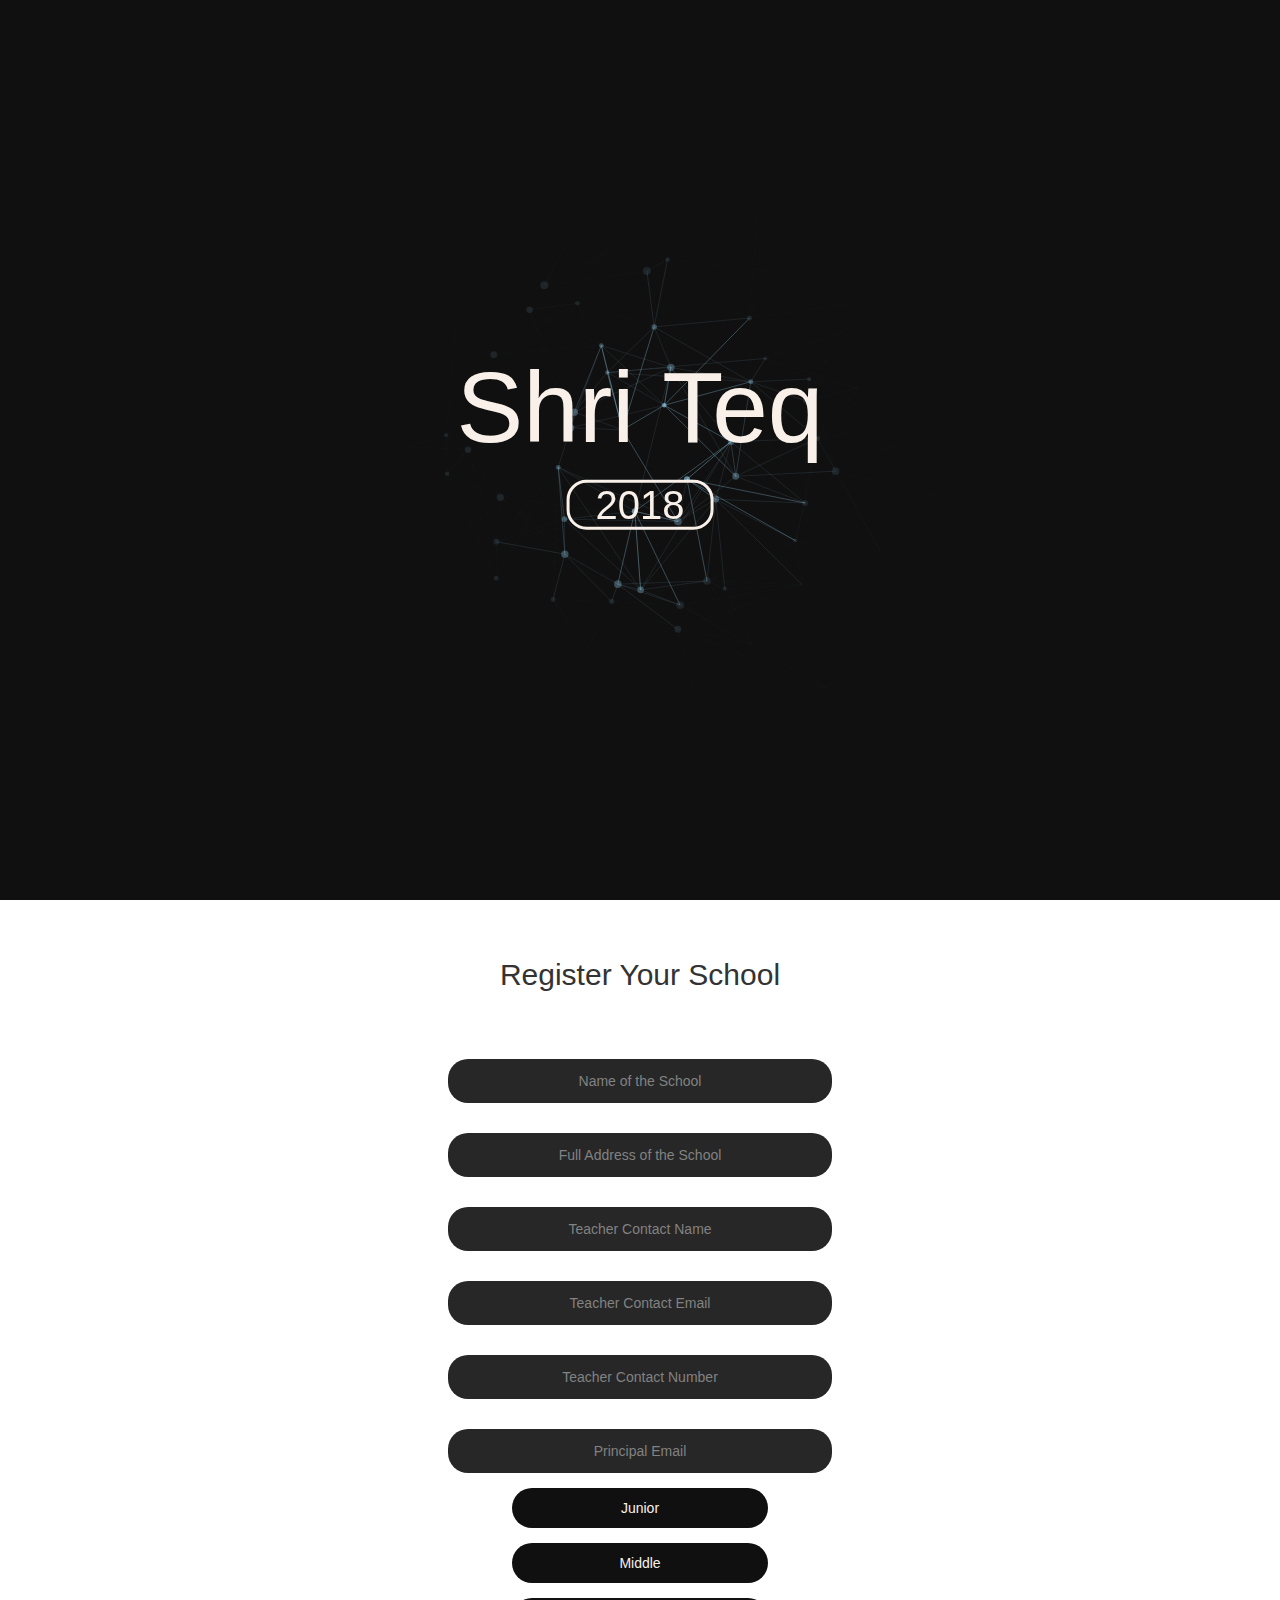
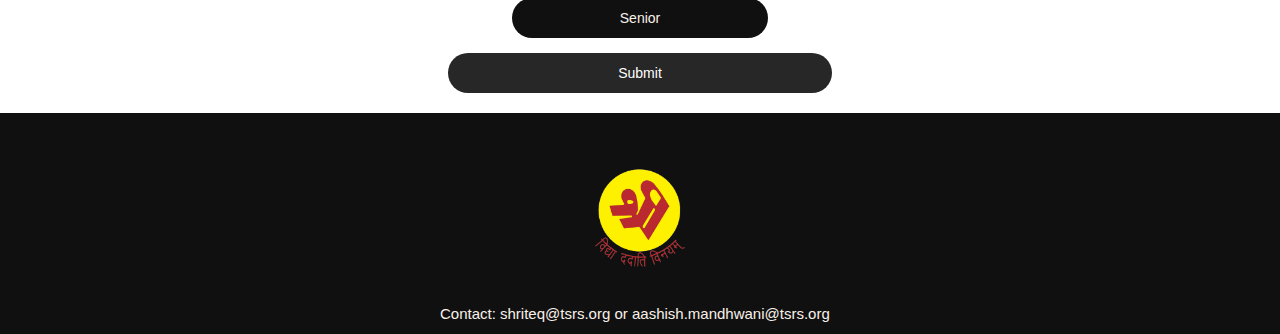
<file: index.html>
<!DOCTYPE html>
<html lang="en" class="no-js">
   <head>
      <meta charset="UTF-8" />
      <meta http-equiv="X-UA-Compatible" content="IE=edge">
      <meta name="viewport" content="width=device-width, initial-scale=1">
      <title>ShriTeq 2018</title>
      <meta name="description" content="Examples for creative website header animations using Canvas and JavaScript" />
      <meta name="keywords" content="header, canvas, animated, creative, inspiration, javascript" />
      <meta name="author" content="Codrops" />
      <link rel="shortcut icon" href="../favicon.ico">
      <link rel="stylesheet" type="text/css" href="normalize.css" />
      <link rel="stylesheet" type="text/css" href="demo.css" />
      <link rel="stylesheet" type="text/css" href="component.css" />
      <link href='https://fonts.googleapis.com/css?family=Raleway:200,400,800' rel='stylesheet' type='text/css'>
      <link rel="stylesheet" href="https://netdna.bootstrapcdn.com/bootstrap/3.1.1/css/bootstrap.min.css">
      <!--[if IE]>
      <script src="http://html5shiv.googlecode.com/svn/trunk/html5.js"></script>
      <![endif]-->
   </head>
   <body>
      <div class="content">
      <div id="large-header" class="large-header">
         <canvas id="demo-canvas"></canvas>
         <h1 id="heading" class="main-title"><span class ="thin">Shri </span>Teq <p class="year">2018</p></h1>
      </div>
      <!--
         <section class="form">
         <div class="center">
         <div class="codrops-header">
         	<h2>Register Your School</h2>
         </div>
         	<form>
         		<input type="text" name="school-name" placeholder="School Name">
         		<br>
         		
           		<input type="checkbox" class="cb" value=""><a href="#hidden" data-toggle="collapse">Quiz</a>
         		
         
         		<div id="hidden" class="collapse">
         			
         		<input class="name-surname" type="text" name="name" placeholder="Name">
         		<input class="name-surname" type="text" name="surname" placeholder="Surname">
         		<input type="text" name="email" placeholder="Email">
         
         		</div>
         
         
         		<br>
         		<input class="name-surname" type="text" name="name" placeholder="Name">
         		<input class="name-surname" type="text" name="surname" placeholder="Surname">
         		<input type="text" name="email" placeholder="Email">
         		<button>REGISTER</button>
         	</form>
         </div>
         </section>
         -->

	<div class="center">
         <div class="codrops-header">
         	<h2>Register Your School</h2>
         </div> 
     </div>

     		<script type="text/javascript">var submitted=false;</script>
    	<iframe name="hidden_iframe" id="hidden_iframe" style="display:none;"     
onload="if(submitted) {window.location='thankyou.html';}"></iframe>
      <form action="https://docs.google.com/forms/d/e/1FAIpQLSeZe1oJbsQy2xa_mCjAuycOy3IEmNhIF5Wc127XD7GLfmmXBg/formResponse" method="post" target="hidden_iframe" 
onsubmit="submitted=true;">

      <!--<form action="https://docs.google.com/forms/d/e/1FAIpQLSeZe1oJbsQy2xa_mCjAuycOy3IEmNhIF5Wc127XD7GLfmmXBg/formResponse" method="POST" id="ss-form" target="_self" autocomplete="on">-->

         <ol role="list" class="ss-question-list" style="padding-left: 0;">
            <div class="ss-form-question errorbox-good" role="listitem">
               <div dir="auto" class="ss-item  ss-text">
                  <div class="ss-form-entry">
                     <label class="ss-q-item-label" for="entry_1600795206">
                        <div class="ss-q-title"></div>
                        <div class="ss-q-help ss-secondary-text" dir="auto"></div>
                     </label>
                     <input type="text" name="entry.1600795206" value="" class="ss-q-short" id="entry_1600795206" dir="auto" aria-label="Name of the School  " title="" placeholder="Name of the School">
                     <div class="error-message" id="1489086544_errorMessage"></div>
                  </div>
               </div>
            </div>
            <div class="ss-form-question errorbox-good" role="listitem">
               <div dir="auto" class="ss-item  ss-text">
                  <div class="ss-form-entry">
                     <label class="ss-q-item-label" for="entry_1741695639">
                        <div class="ss-q-title"></div>
                        <div class="ss-q-help ss-secondary-text" dir="auto"></div>
                     </label>
                     <input type="text" name="entry.1741695639" value="" class="ss-q-short" id="entry_1741695639" dir="auto" aria-label="Full Address of the School  " title="" placeholder="Full Address of the School">
                     <div class="error-message" id="852553811_errorMessage"></div>
                  </div>
               </div>
            </div>
            <div class="ss-form-question errorbox-good" role="listitem">
               <div dir="auto" class="ss-item  ss-text">
                  <div class="ss-form-entry">
                     <label class="ss-q-item-label" for="entry_675297098">
                        <div class="ss-q-title"></div>
                        <div class="ss-q-help ss-secondary-text" dir="auto"></div>
                     </label>
                     <input type="text" name="entry.675297098" value="" class="ss-q-short" id="entry_675297098" dir="auto" aria-label="Teacher Contact Name  " title="" placeholder="Teacher Contact Name">
                     <div class="error-message" id="2044714424_errorMessage"></div>
                  </div>
               </div>
            </div>
            <div class="ss-form-question errorbox-good" role="listitem">
               <div dir="auto" class="ss-item  ss-text">
                  <div class="ss-form-entry">
                     <label class="ss-q-item-label" for="entry_774848292">
                        <div class="ss-q-title"></div>
                        <div class="ss-q-help ss-secondary-text" dir="auto"></div>
                     </label>
                     <input type="text" name="entry.774848292" value="" class="ss-q-short" id="entry_774848292" dir="auto" aria-label="Teacher Contact Email  " title="" placeholder="Teacher Contact Email">
                     <div class="error-message" id="1918295370_errorMessage"></div>
                  </div>
               </div>
            </div>
            <div class="ss-form-question errorbox-good" role="listitem">
               <div dir="auto" class="ss-item  ss-text">
                  <div class="ss-form-entry">
                     <label class="ss-q-item-label" for="entry_1213100879">
                        <div class="ss-q-title"></div>
                        <div class="ss-q-help ss-secondary-text" dir="auto"></div>
                     </label>
                     <input type="text" name="entry.1213100879" value="" class="ss-q-short" id="entry_1213100879" dir="auto" aria-label="Teacher Contact Number  " title="" placeholder="Teacher Contact Number">
                     <div class="error-message" id="1138772499_errorMessage"></div>
                  </div>
               </div>
            </div>
            <div class="ss-form-question errorbox-good" role="listitem">
               <div dir="auto" class="ss-item  ss-text">
                  <div class="ss-form-entry">
                     <label class="ss-q-item-label" for="entry_467803449">
                        <div class="ss-q-title"></div>
                        <div class="ss-q-help ss-secondary-text" dir="auto"></div>
                     </label>
                     <input type="text" name="entry.467803449" value="" class="ss-q-short" id="entry_467803449" dir="auto" aria-label="Principal Email  " title="" placeholder="Principal Email">
                     <div class="error-message" id="1009795007_errorMessage"></div>
                  </div>
               </div>
            </div>
            <button class="btnmain"><a data-toggle="collapse" href="#Junior">Junior</a></button>
            <div class="collapse" id="Junior">
               <button class="btnsmall"><a data-toggle="collapse" href="#JQuiz">TECH Quiz</a></button>
               <div class="collapse" id="JQuiz">
                  <div class="ss-form-question errorbox-good" role="listitem">
                     <div dir="auto" class="ss-item  ss-text">
                        <div class="ss-form-entry">
                           <label class="ss-q-item-label" for="entry_1146953357">
                              <div class="ss-q-title">
                              </div>
                              <div class="ss-q-help ss-secondary-text" dir="auto"></div>
                           </label>
                           <input type="text" name="entry.1146953357" value="" class="ss-q-short btnvvvsmall" id="entry_1146953357" dir="auto" aria-label="JQuiz Name 1  " title="" placeholder="Participant 1">
                           <div class="error-message" id="1564388306_errorMessage"></div>
                        </div>
                     </div>
                  </div>
                  <div class="ss-form-question errorbox-good" role="listitem">
                     <div dir="auto" class="ss-item  ss-text">
                        <div class="ss-form-entry">
                           <label class="ss-q-item-label" for="entry_1937127984">
                              <div class="ss-q-title">
                              </div>
                              <div class="ss-q-help ss-secondary-text" dir="auto"></div>
                           </label>
                           <input type="text" name="entry.1937127984" value="" class="ss-q-short btnvvvsmall" id="entry_1937127984" dir="auto" aria-label="JQuiz Name 2  " title="" placeholder="Participant 2">
                           <div class="error-message" id="1305663360_errorMessage"></div>
                        </div>
                     </div>
                  </div>
                  <div class="ss-form-question errorbox-good" role="listitem">
                     <div dir="auto" class="ss-item  ss-text">
                        <div class="ss-form-entry">
                           <label class="ss-q-item-label" for="entry_1978844622">
                              <div class="ss-q-title">
                              </div>
                              <div class="ss-q-help ss-secondary-text" dir="auto"></div>
                           </label>
                           <input type="text" name="entry.1978844622" value="" class="ss-q-short btnvvvsmall" id="entry_1978844622" dir="auto" aria-label="JQuiz Name 3  " title="" placeholder="Participant 3">
                           <div class="error-message" id="134573230_errorMessage"></div>
                        </div>
                     </div>
                  </div>
               </div>
               <button class="btnsmall"><a data-toggle="collapse" href="#JScratch">Building games... from SCRATCH!</a></button>
               <div class="collapse" id="JScratch">
                  <div class="ss-form-question errorbox-good" role="listitem">
                     <div dir="auto" class="ss-item  ss-text">
                        <div class="ss-form-entry">
                           <label class="ss-q-item-label" for="entry_2147436006">
                              <div class="ss-q-title">
                              </div>
                              <div class="ss-q-help ss-secondary-text" dir="auto"></div>
                           </label>
                           <input type="text" name="entry.2147436006" value="" class="ss-q-short btnvvvsmall" id="entry_2147436006" dir="auto" aria-label="JScratch Name 1  " title="" placeholder="Participant 1">
                           <div class="error-message" id="115852314_errorMessage"></div>
                        </div>
                     </div>
                  </div>
                  <div class="ss-form-question errorbox-good" role="listitem">
                     <div dir="auto" class="ss-item  ss-text">
                        <div class="ss-form-entry">
                           <label class="ss-q-item-label" for="entry_937384203">
                              <div class="ss-q-title">
                              </div>
                              <div class="ss-q-help ss-secondary-text" dir="auto"></div>
                           </label>
                           <input type="text" name="entry.937384203" value="" class="ss-q-short btnvvvsmall" id="entry_937384203" dir="auto" aria-label="JScratch Name 2  " title="" placeholder="Participant 2">
                           <div class="error-message" id="2009722799_errorMessage"></div>
                        </div>
                     </div>
                  </div>
               </div>
               <button class="btnsmall"><a data-toggle="collapse" href="#JAnimation">Bring Those Comics To Life!</a></button>
               <div class="collapse" id="JAnimation">
                  <div class="ss-form-question errorbox-good" role="listitem">
                     <div dir="auto" class="ss-item  ss-text">
                        <div class="ss-form-entry">
                           <label class="ss-q-item-label" for="entry_788444121">
                              <div class="ss-q-title">
                              </div>
                              <div class="ss-q-help ss-secondary-text" dir="auto"></div>
                           </label>
                           <input type="text" name="entry.788444121" value="" class="ss-q-short btnvvvsmall" id="entry_788444121" dir="auto" aria-label="JAnimation Name 1  " title="" placeholder="Participant 1">
                           <div class="error-message" id="513142397_errorMessage"></div>
                        </div>
                     </div>
                  </div>
                  <div class="ss-form-question errorbox-good" role="listitem">
                     <div dir="auto" class="ss-item  ss-select">
                        <div class="ss-form-entry">
                           <label class="ss-q-item-label" for="entry_836547699">
                              <div class="ss-q-title">
                              </div>
                              <div class="ss-q-help ss-secondary-text" dir="auto"></div>
                           </label>
                           <select name="entry.836547699" id="entry_836547699" aria-label="JAnimation Grade 1  " class="dropdown">
                              <option value=""></option>
                              <option value="IV">IV</option>
                              <option value="V">V</option>
                           </select>
                        </div>
                     </div>
                  </div>
                  <div class="ss-form-question errorbox-good" role="listitem">
                     <div dir="auto" class="ss-item  ss-text">
                        <div class="ss-form-entry">
                           <label class="ss-q-item-label" for="entry_2045308085">
                              <div class="ss-q-title">
                              </div>
                              <div class="ss-q-help ss-secondary-text" dir="auto"></div>
                           </label>
                           <input type="text" name="entry.2045308085" value="" class="ss-q-short btnvvvsmall" id="entry_2045308085" dir="auto" aria-label="JAnimation Name 2  " title="" placeholder="Participant 2">
                           <div class="error-message" id="315883788_errorMessage"></div>
                        </div>
                     </div>
                  </div>
                  <div class="ss-form-question errorbox-good" role="listitem">
                     <div dir="auto" class="ss-item  ss-select">
                        <div class="ss-form-entry">
                           <label class="ss-q-item-label" for="entry_1695843359">
                              <div class="ss-q-title">
                              </div>
                              <div class="ss-q-help ss-secondary-text" dir="auto"></div>
                           </label>
                           <select name="entry.1695843359" id="entry_1695843359" aria-label="JAnimation Grade 2" class="dropdown">
                              <option value=""></option>
                              <option value="IV">IV</option>
                              <option value="V">V</option>
                           </select>
                        </div>
                     </div>
                  </div>
               </div>
            </div>
            <button class="btnmain"><a data-toggle="collapse" href="#Middle">Middle</a></button>
            <div class="collapse" id="Middle">
               <button class="btnsmall"><a data-toggle="collapse" href="#MQuiz">TECH Quiz</a></button>
               <div class="collapse" id="MQuiz">
                  <div class="ss-form-question errorbox-good" role="listitem">
                     <div dir="auto" class="ss-item  ss-text">
                        <div class="ss-form-entry">
                           <label class="ss-q-item-label" for="entry_460992566">
                              <div class="ss-q-title">
                              </div>
                              <div class="ss-q-help ss-secondary-text" dir="auto"></div>
                           </label>
                           <input type="text" name="entry.460992566" value="" class="ss-q-short btnvvvsmall" id="entry_460992566" dir="auto" aria-label="M Quiz Name 1  " title="" placeholder="Participant 1">
                           <div class="error-message" id="491679133_errorMessage"></div>
                        </div>
                     </div>
                  </div>
                  <div class="ss-form-question errorbox-good" role="listitem">
                     <div dir="auto" class="ss-item  ss-select">
                        <div class="ss-form-entry">
                           <label class="ss-q-item-label" for="entry_1845384667">
                              <div class="ss-q-title">
                              </div>
                              <div class="ss-q-help ss-secondary-text" dir="auto"></div>
                           </label>
                           <select name="entry.1845384667" id="entry_1845384667" aria-label="M Quiz Grade 1  " class="dropdown">
                              <option value=""></option>
                              <option value="VI">VI</option>
                              <option value="VII">VII</option>
                              <option value="VIII">VIII</option>
                           </select>
                        </div>
                     </div>
                  </div>
                  <div class="ss-form-question errorbox-good" role="listitem">
                     <div dir="auto" class="ss-item  ss-text">
                        <div class="ss-form-entry">
                           <label class="ss-q-item-label" for="entry_1862989952">
                              <div class="ss-q-title">
                              </div>
                              <div class="ss-q-help ss-secondary-text" dir="auto"></div>
                           </label>
                           <input type="text" name="entry.1862989952" value="" class="ss-q-short btnvvvsmall" id="entry_1862989952" dir="auto" aria-label="M Quiz Name 2  " title="" placeholder="Participant 2">
                           <div class="error-message" id="1097997705_errorMessage"></div>
                        </div>
                     </div>
                  </div>
                  <div class="ss-form-question errorbox-good" role="listitem">
                     <div dir="auto" class="ss-item  ss-select">
                        <div class="ss-form-entry">
                           <label class="ss-q-item-label" for="entry_501521473">
                              <div class="ss-q-title">
                              </div>
                              <div class="ss-q-help ss-secondary-text" dir="auto"></div>
                           </label>
                           <select name="entry.501521473" id="entry_501521473" aria-label="M Quiz Grade 2  " class="dropdown">
                              <option value=""></option>
                              <option value="VI">VI</option>
                              <option value="VII">VII</option>
                              <option value="VIII">VIII</option>
                           </select>
                        </div>
                     </div>
                  </div>
                  <div class="ss-form-question errorbox-good" role="listitem">
                     <div dir="auto" class="ss-item  ss-text">
                        <div class="ss-form-entry">
                           <label class="ss-q-item-label" for="entry_1180367733">
                              <div class="ss-q-title">
                              </div>
                              <div class="ss-q-help ss-secondary-text" dir="auto"></div>
                           </label>
                           <input type="text" name="entry.1180367733" value="" class="ss-q-short btnvvvsmall" id="entry_1180367733" dir="auto" aria-label="M Quiz Name 3  " title="" placeholder="Participant 3">
                           <div class="error-message" id="376093714_errorMessage"></div>
                        </div>
                     </div>
                  </div>
                  <div class="ss-form-question errorbox-good" role="listitem">
                     <div dir="auto" class="ss-item  ss-select">
                        <div class="ss-form-entry">
                           <label class="ss-q-item-label" for="entry_805318466">
                              <div class="ss-q-title">
                              </div>
                              <div class="ss-q-help ss-secondary-text" dir="auto"></div>
                           </label>
                           <select name="entry.805318466" id="entry_805318466" aria-label="M Quiz Grade 3  " class="dropdown">
                              <option value=""></option>
                              <option value="VI">VI</option>
                              <option value="VII">VII</option>
                              <option value="VIII">VIII</option>
                           </select>
                        </div>
                     </div>
                  </div>
               </div>
            </div>
            <button class="btnmain"><a data-toggle="collapse" href="#Senior"><a data-toggle="collapse" href="#Senior">Senior</a></button>
            <div class="collapse" id="Senior">
               <button class="btnsmall"><a data-toggle="collapse" href="#SQuiz">TECH Quiz</a></button>
               <div class="collapse" id="SQuiz">
                  <div class="ss-form-question errorbox-good" role="listitem">
                     <div dir="auto" class="ss-item  ss-text">
                        <div class="ss-form-entry">
                           <label class="ss-q-item-label" for="entry_1387653438">
                              <div class="ss-q-title"></div>
                              <div class="ss-q-help ss-secondary-text" dir="auto"></div>
                           </label>
                           <input type="text" name="entry.1387653438" value="" class="ss-q-short btnvvvsmall" id="entry_1387653438" dir="auto" aria-label="S Quiz Name 1  " title="" placeholder="Participant 1">
                           <div class="error-message" id="1213348030_errorMessage"></div>
                        </div>
                     </div>
                  </div>
                  <div class="ss-form-question errorbox-good" role="listitem">
                     <div dir="auto" class="ss-item  ss-select">
                        <div class="ss-form-entry">
                           <label class="ss-q-item-label" for="entry_326568122">
                              <div class="ss-q-title"></div>
                              <div class="ss-q-help ss-secondary-text" dir="auto"></div>
                           </label>
                           <select name="entry.326568122" id="entry_326568122" aria-label="S Quiz Grade 1  " class="dropdown">
                              <option value=""></option>
                              <option value="IX">IX</option>
                              <option value="X">X</option>
                              <option value="XI">XI</option>
                              <option value="XII">XII</option>
                           </select>
                        </div>
                     </div>
                  </div>
                  <div class="ss-form-question errorbox-good" role="listitem">
                     <div dir="auto" class="ss-item  ss-text">
                        <div class="ss-form-entry">
                           <label class="ss-q-item-label" for="entry_1305547453">
                              <div class="ss-q-title"></div>
                              <div class="ss-q-help ss-secondary-text" dir="auto"></div>
                           </label>
                           <input type="text" name="entry.1305547453" value="" class="ss-q-short btnvvvsmall" id="entry_1305547453" dir="auto" aria-label="S Quiz Name 2  " title="" placeholder="Participant 2">
                           <div class="error-message" id="652587353_errorMessage"></div>
                        </div>
                     </div>
                  </div>
                  <div class="ss-form-question errorbox-good" role="listitem">
                     <div dir="auto" class="ss-item  ss-select">
                        <div class="ss-form-entry">
                           <label class="ss-q-item-label" for="entry_442631644">
                              <div class="ss-q-title"></div>
                              <div class="ss-q-help ss-secondary-text" dir="auto"></div>
                           </label>
                           <select name="entry.442631644" id="entry_442631644" aria-label="S Quiz Grade 2  " class="dropdown">
                              <option value=""></option>
                              <option value="IX">IX</option>
                              <option value="X">X</option>
                              <option value="XI">XI</option>
                              <option value="XII">XII</option>
                           </select>
                        </div>
                     </div>
                  </div>
                  <div class="ss-form-question errorbox-good" role="listitem">
                     <div dir="auto" class="ss-item  ss-text">
                        <div class="ss-form-entry">
                           <label class="ss-q-item-label" for="entry_1447869473">
                              <div class="ss-q-title"></div>
                              <div class="ss-q-help ss-secondary-text" dir="auto"></div>
                           </label>
                           <input type="text" name="entry.1447869473" value="" class="ss-q-short btnvvvsmall" id="entry_1447869473" dir="auto" aria-label="S Quiz Name 3  " title="" placeholder="Participant 3">
                           <div class="error-message" id="1965683759_errorMessage"></div>
                        </div>
                     </div>
                  </div>
                  <div class="ss-form-question errorbox-good" role="listitem">
                     <div dir="auto" class="ss-item  ss-select">
                        <div class="ss-form-entry">
                           <label class="ss-q-item-label" for="entry_1140791209">
                              <div class="ss-q-title"></div>
                              <div class="ss-q-help ss-secondary-text" dir="auto"></div>
                           </label>
                           <select name="entry.1140791209" id="entry_1140791209" aria-label="S Quiz Grade 3  " class="dropdown">
                              <option value=""></option>
                              <option value="IX">IX</option>
                              <option value="X">X</option>
                              <option value="XI">XI</option>
                              <option value="XII">XII</option>
                           </select>
                        </div>
                     </div>
                  </div>
               </div>
               <button class="btnsmall"><a data-toggle="collapse" href="#SHack">Hackathon</a></button>
               <div class="collapse" id="SHack">
                  <div class="ss-form-question errorbox-good" role="listitem">
                     <div dir="auto" class="ss-item  ss-text">
                        <div class="ss-form-entry">
                           <label class="ss-q-item-label" for="entry_2021002659">
                              <div class="ss-q-title"></div>
                              <div class="ss-q-help ss-secondary-text" dir="auto"></div>
                           </label>
                           <input type="text" name="entry.2021002659" value="" class="ss-q-short btnvvvsmall" id="entry_2021002659" dir="auto" aria-label="S Hackathon Name 1  " title="" placeholder="Participant 1">
                           <div class="error-message" id="855162993_errorMessage"></div>
                        </div>
                     </div>
                  </div>
                  <div class="ss-form-question errorbox-good" role="listitem">
                     <div dir="auto" class="ss-item  ss-select">
                        <div class="ss-form-entry">
                           <label class="ss-q-item-label" for="entry_422208029">
                              <div class="ss-q-title"></div>
                              <div class="ss-q-help ss-secondary-text" dir="auto"></div>
                           </label>
                           <select name="entry.422208029" id="entry_422208029" aria-label="S Hackathon Grade 1  " class="dropdown" >
                              <option value=""></option>
                              <option value="IX">IX</option>
                              <option value="X">X</option>
                              <option value="XI">XI</option>
                              <option value="XII">XII</option>
                           </select>
                        </div>
                     </div>
                  </div>
                  <div class="ss-form-question errorbox-good" role="listitem">
                     <div dir="auto" class="ss-item  ss-text">
                        <div class="ss-form-entry">
                           <label class="ss-q-item-label" for="entry_286306294">
                              <div class="ss-q-title"></div>
                              <div class="ss-q-help ss-secondary-text" dir="auto"></div>
                           </label>
                           <input type="text" name="entry.286306294" value="" class="ss-q-short btnvvvsmall" id="entry_286306294" dir="auto" aria-label="S Hackathon Name 2  " title="" placeholder="Participant 2">
                           <div class="error-message" id="1544338338_errorMessage"></div>
                        </div>
                     </div>
                  </div>
                  <div class="ss-form-question errorbox-good" role="listitem">
                     <div dir="auto" class="ss-item  ss-select">
                        <div class="ss-form-entry">
                           <label class="ss-q-item-label" for="entry_598696104">
                              <div class="ss-q-title"></div>
                              <div class="ss-q-help ss-secondary-text" dir="auto"></div>
                           </label>
                           <select name="entry.598696104" id="entry_598696104" aria-label="S Hackathon Grade 2  " class="dropdown" >
                              <option value=""></option>
                              <option value="IX">IX</option>
                              <option value="X">X</option>
                              <option value="XI">XI</option>
                              <option value="XII">XII</option>
                           </select>
                        </div>
                     </div>
                  </div>
                  <div class="ss-form-question errorbox-good" role="listitem">
                     <div dir="auto" class="ss-item  ss-text">
                        <div class="ss-form-entry">
                           <label class="ss-q-item-label" for="entry_1914989320">
                              <div class="ss-q-title"></div>
                              <div class="ss-q-help ss-secondary-text" dir="auto"></div>
                           </label>
                           <input type="text" name="entry.1914989320" value="" class="ss-q-short btnvvvsmall" id="entry_1914989320" dir="auto" aria-label="S Hackathon Name 3  " title="" placeholder="Participant 3">
                           <div class="error-message" id="329822250_errorMessage"></div>
                        </div>
                     </div>
                  </div>
                  <div class="ss-form-question errorbox-good" role="listitem">
                     <div dir="auto" class="ss-item  ss-select">
                        <div class="ss-form-entry">
                           <label class="ss-q-item-label" for="entry_1862269359">
                              <div class="ss-q-title"></div>
                              <div class="ss-q-help ss-secondary-text" dir="auto"></div>
                           </label>
                           <select name="entry.1862269359" id="entry_1862269359" aria-label="S Hackathon Grade 3  " class="dropdown">
                              <option value=""></option>
                              <option value="IX">IX</option>
                              <option value="X">X</option>
                              <option value="XI">XI</option>
                              <option value="XII">XII</option>
                           </select>
                        </div>
                     </div>
                  </div>
                  <div class="ss-form-question errorbox-good" role="listitem">
                     <div dir="auto" class="ss-item  ss-text">
                        <div class="ss-form-entry">
                           <label class="ss-q-item-label" for="entry_1429000047">
                              <div class="ss-q-title"></div>
                              <div class="ss-q-help ss-secondary-text" dir="auto"></div>
                           </label>
                           <input type="text" name="entry.1429000047" value="" class="ss-q-short btnvvvsmall" id="entry_1429000047" dir="auto" aria-label="S Hackathon Name 4  " title="" placeholder="Participant 4">
                           <div class="error-message" id="437416796_errorMessage"></div>
                        </div>
                     </div>
                  </div>
                  <div class="ss-form-question errorbox-good" role="listitem">
                     <div dir="auto" class="ss-item  ss-select">
                        <div class="ss-form-entry">
                           <label class="ss-q-item-label" for="entry_1642874463">
                              <div class="ss-q-title"></div>
                              <div class="ss-q-help ss-secondary-text" dir="auto"></div>
                           </label>
                           <select name="entry.1642874463" id="entry_1642874463" aria-label="S Hackathon Grade 4  " class="dropdown" >
                              <option value=""></option>
                              <option value="IX">IX</option>
                              <option value="X">X</option>
                              <option value="XI">XI</option>
                              <option value="XII">XII</option>
                           </select>
                        </div>
                     </div>
                  </div>
                  <div class="ss-form-question errorbox-good" role="listitem">
                     <div dir="auto" class="ss-item  ss-text">
                        <div class="ss-form-entry">
                           <label class="ss-q-item-label" for="entry_1697148566">
                              <div class="ss-q-title"></div>
                              <div class="ss-q-help ss-secondary-text" dir="auto"></div>
                           </label>
                           <input type="text" name="entry.1697148566" value="" class="ss-q-short btnvvvsmall" id="entry_1697148566" dir="auto" aria-label="S Hackathon Name 5  " title="" placeholder="Participant 5">
                           <div class="error-message" id="454395730_errorMessage"></div>
                        </div>
                     </div>
                  </div>
                  <div class="ss-form-question errorbox-good" role="listitem">
                     <div dir="auto" class="ss-item  ss-select">
                        <div class="ss-form-entry">
                           <label class="ss-q-item-label" for="entry_1220446945">
                              <div class="ss-q-title"></div>
                              <div class="ss-q-help ss-secondary-text" dir="auto"></div>
                           </label>
                           <select name="entry.1220446945" id="entry_1220446945" aria-label="S Hackathon Grade 5  " class="dropdown" >
                              <option value=""></option>
                              <option value="IX">IX</option>
                              <option value="X">X</option>
                              <option value="XI">XI</option>
                              <option value="XII">XII</option>
                           </select>
                        </div>
                     </div>
                  </div>
               </div>
               <button class="btnsmall"><a data-toggle="collapse" href="#SProgramming">Programming</a></button>
               <div class="collapse" id="SProgramming">
                  <div class="ss-form-question errorbox-good" role="listitem">
                     <div dir="auto" class="ss-item  ss-text">
                        <div class="ss-form-entry">
                           <label class="ss-q-item-label" for="entry_720561288">
                              <div class="ss-q-title"></div>
                              <div class="ss-q-help ss-secondary-text" dir="auto"></div>
                           </label>
                           <input type="text" name="entry.720561288" value="" class="ss-q-short btnvvvsmall" id="entry_720561288" dir="auto" aria-label="S Programming Name 1  " title="" placeholder="Participant 1">
                           <div class="error-message" id="1144546051_errorMessage"></div>
                        </div>
                     </div>
                  </div>
                  <div class="ss-form-question errorbox-good" role="listitem">
                     <div dir="auto" class="ss-item  ss-select">
                        <div class="ss-form-entry">
                           <label class="ss-q-item-label" for="entry_2101178614">
                              <div class="ss-q-title"></div>
                              <div class="ss-q-help ss-secondary-text" dir="auto"></div>
                           </label>
                           <select name="entry.2101178614" id="entry_2101178614" aria-label="S Programming Grade 1  " class="dropdown" >
                              <option value=""></option>
                              <option value="IX">IX</option>
                              <option value="X">X</option>
                              <option value="XI">XI</option>
                              <option value="XII">XII</option>
                           </select>
                        </div>
                     </div>
                  </div>
                  <div class="ss-form-question errorbox-good" role="listitem">
                     <div dir="auto" class="ss-item  ss-text">
                        <div class="ss-form-entry">
                           <label class="ss-q-item-label" for="entry_107209082">
                              <div class="ss-q-title"></div>
                              <div class="ss-q-help ss-secondary-text" dir="auto"></div>
                           </label>
                           <input type="text" name="entry.107209082" value="" class="ss-q-short btnvvvsmall" id="entry_107209082" dir="auto" aria-label="S Programming Name 2  " title="" placeholder="Participant 2">
                           <div class="error-message" id="1348295665_errorMessage"></div>
                        </div>
                     </div>
                  </div>
                  <div class="ss-form-question errorbox-good" role="listitem">
                     <div dir="auto" class="ss-item  ss-select">
                        <div class="ss-form-entry">
                           <label class="ss-q-item-label" for="entry_1189022875">
                              <div class="ss-q-title"></div>
                              <div class="ss-q-help ss-secondary-text" dir="auto"></div>
                           </label>
                           <select name="entry.1189022875" id="entry_1189022875" aria-label="S Programming Grade 2  " class="dropdown" >
                              <option value=""></option>
                              <option value="IX">IX</option>
                              <option value="X">X</option>
                              <option value="XI">XI</option>
                              <option value="XII">XII</option>
                           </select>
                        </div>
                     </div>
                  </div>
               </div>
               <button class="btnsmall"><a data-toggle="collapse" href="#SGaming">Gaming</a></button>
               <div class="collapse" id="SGaming">
                  <div class="ss-form-question errorbox-good" role="listitem">
                     <div dir="auto" class="ss-item  ss-text">
                        <div class="ss-form-entry">
                           <label class="ss-q-item-label" for="entry_424051779">
                              <div class="ss-q-title"></div>
                              <div class="ss-q-help ss-secondary-text" dir="auto"></div>
                           </label>
                           <input type="text" name="entry.424051779" value="" class="ss-q-short btnvvvsmall" id="entry_424051779" dir="auto" aria-label="S Gaming Name 1  " title="" placeholder="Participant 1">
                           <div class="error-message" id="1358388681_errorMessage"></div>
                        </div>
                     </div>
                  </div>
                  <div class="ss-form-question errorbox-good" role="listitem">
                     <div dir="auto" class="ss-item  ss-select">
                        <div class="ss-form-entry">
                           <label class="ss-q-item-label" for="entry_2041092891">
                              <div class="ss-q-title"></div>
                              <div class="ss-q-help ss-secondary-text" dir="auto"></div>
                           </label>
                           <select name="entry.2041092891" id="entry_2041092891" aria-label="S Gaming Grade 1  " class="dropdown" >
                              <option value=""></option>
                              <option value="IX">IX</option>
                              <option value="X">X</option>
                              <option value="XI">XI</option>
                              <option value="XII">XII</option>
                           </select>
                        </div>
                     </div>
                  </div>
                  <div class="ss-form-question errorbox-good" role="listitem">
                     <div dir="auto" class="ss-item  ss-text">
                        <div class="ss-form-entry">
                           <label class="ss-q-item-label" for="entry_94610443">
                              <div class="ss-q-title"></div>
                              <div class="ss-q-help ss-secondary-text" dir="auto"></div>
                           </label>
                           <input type="text" name="entry.94610443" value="" class="ss-q-short btnvvvsmall" id="entry_94610443" dir="auto" aria-label="S Gaming Name 2  " title="" placeholder="Participant 2">
                           <div class="error-message" id="951240044_errorMessage"></div>
                        </div>
                     </div>
                  </div>
                  <div class="ss-form-question errorbox-good" role="listitem">
                     <div dir="auto" class="ss-item  ss-select">
                        <div class="ss-form-entry">
                           <label class="ss-q-item-label" for="entry_523114300">
                              <div class="ss-q-title"></div>
                              <div class="ss-q-help ss-secondary-text" dir="auto"></div>
                           </label>
                           <select name="entry.523114300" id="entry_523114300" aria-label="S Gaming Grade 2  " class="dropdown" >
                              <option value=""></option>
                              <option value="IX">IX</option>
                              <option value="X">X</option>
                              <option value="XI">XI</option>
                              <option value="XII">XII</option>
                           </select>
                        </div>
                     </div>
                  </div>
               </div>
            </div>
            <input type="hidden" name="draftResponse" value="[null,null,&quot;-2924100939812979296&quot;]
               ">
            <input type="hidden" name="pageHistory" value="0">
            <input type="hidden" name="fbzx" value="-2924100939812979296">
            <div class="ss-send-email-receipt" style="margin-bottom: 4px;" dir="ltr"><label for="emailReceipt" style="display:inline;"></label></div>
            <div class="ss-item ss-navigate">
               <table id="navigation-table">
                  <tbody>
                     <tr class="ss-form-entry goog-inline-block" id="navigation-buttons" dir="ltr">
                        <input type="submit" name="submit" value="Submit" id="ss-submit" class="submitbut jfk-button jfk-button-action ">
                     </tr>
                  </tbody>
               </table>
            </div>
         </ol>
      </form>

			<footer id="myFooter">
        <div class="container">
          
                    <img src="ShriLogo.png" alt="" class="center shrilogo">
                	<p class="center contactdeets"> Contact: shriteq@tsrs.org or aashish.mandhwani@tsrs.org </p>
            </div>
    </footer>


      <!--
         https://docs.google.com/forms/d/132geSk5N_DG3G5LzaxcSDRT-gYswVwbzv-HOxOsrDrE/edit?uiv=0
         -->
      <script src="https://ajax.googleapis.com/ajax/libs/jquery/3.3.1/jquery.min.js"></script>
      <script src="https://code.jquery.com/jquery-1.11.0.min.js"></script>
      <script src="https://netdna.bootstrapcdn.com/bootstrap/3.1.1/js/bootstrap.min.js"></script>
      <script src="TweenLite.min.js"></script>
      <script src="EasePack.min.js"></script>
      <script src="rAF.js"></script>
      <script src="demo-1.js"></script>
   </body>
</html>
</file>
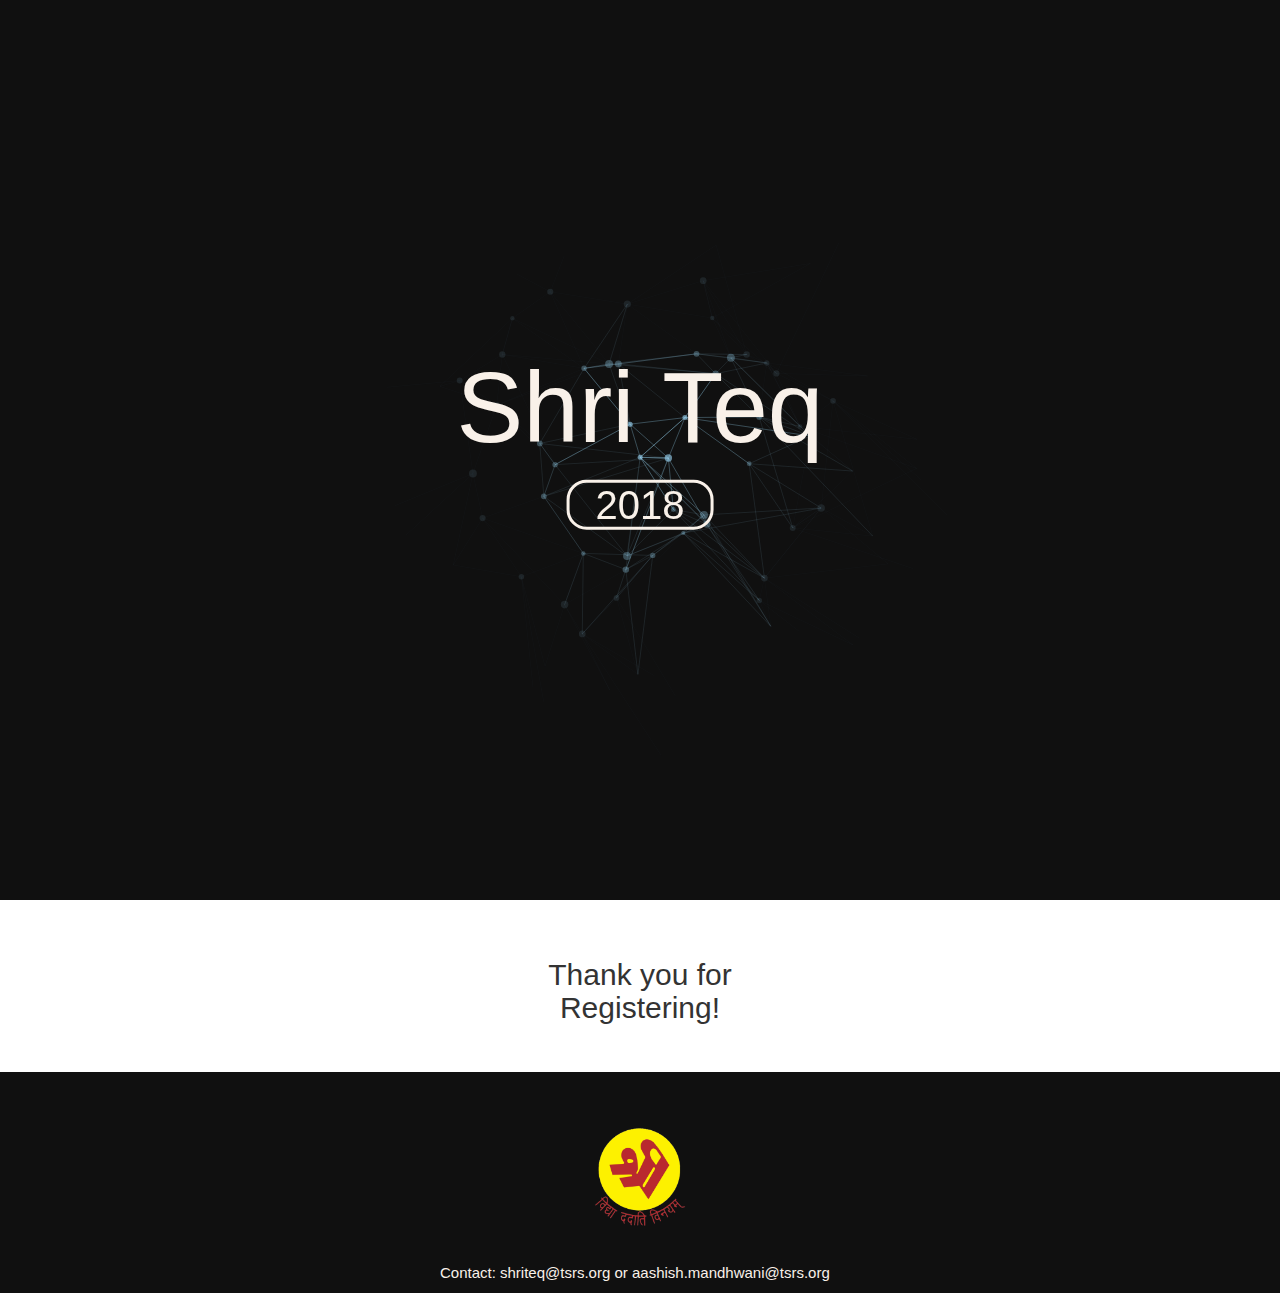
<file: thankyou.html>
<!DOCTYPE html>
<html lang="en" class="no-js">
   <head>
      <meta charset="UTF-8" />
      <meta http-equiv="X-UA-Compatible" content="IE=edge">
      <meta name="viewport" content="width=device-width, initial-scale=1">
      <title>ShriTeq 2018</title>
      <meta name="description" content="Examples for creative website header animations using Canvas and JavaScript" />
      <meta name="keywords" content="header, canvas, animated, creative, inspiration, javascript" />
      <meta name="author" content="Codrops" />
      <link rel="shortcut icon" href="../favicon.ico">
      <link rel="stylesheet" type="text/css" href="normalize.css" />
      <link rel="stylesheet" type="text/css" href="demo.css" />
      <link rel="stylesheet" type="text/css" href="component.css" />
      <link href='https://fonts.googleapis.com/css?family=Raleway:200,400,800' rel='stylesheet' type='text/css'>
      <link rel="stylesheet" href="https://netdna.bootstrapcdn.com/bootstrap/3.1.1/css/bootstrap.min.css">
      <!--[if IE]>
      <script src="http://html5shiv.googlecode.com/svn/trunk/html5.js"></script>
      <![endif]-->
   </head>
   <body>
      <div class="content">
      <div id="large-header" class="large-header">
         <canvas id="demo-canvas"></canvas>
         <h1 id="heading" class="main-title"><span class ="thin">Shri </span>Teq <p class="year">2018</p></h1>
      </div>
      <!--
         <section class="form">
         <div class="center">
         <div class="codrops-header">
         	<h2>Register Your School</h2>
         </div>
         	<form>
         		<input type="text" name="school-name" placeholder="School Name">
         		<br>
         		
           		<input type="checkbox" class="cb" value=""><a href="#hidden" data-toggle="collapse">Quiz</a>
         		
         
         		<div id="hidden" class="collapse">
         			
         		<input class="name-surname" type="text" name="name" placeholder="Name">
         		<input class="name-surname" type="text" name="surname" placeholder="Surname">
         		<input type="text" name="email" placeholder="Email">
         
         		</div>
         
         
         		<br>
         		<input class="name-surname" type="text" name="name" placeholder="Name">
         		<input class="name-surname" type="text" name="surname" placeholder="Surname">
         		<input type="text" name="email" placeholder="Email">
         		<button>REGISTER</button>
         	</form>
         </div>
         </section>
         -->

	<div class="center">
         <div class="codrops-header">
         	<h2>Thank you for Registering!</h2>
         </div> 
     </div>


			<footer id="myFooter">
        <div class="container">
          
                    <img src="ShriLogo.png" alt="" class="center shrilogo">
                    <p class="center contactdeets"> Contact: shriteq@tsrs.org or aashish.mandhwani@tsrs.org </p>
                
            </div>
    </footer>


      <!--
         https://docs.google.com/forms/d/132geSk5N_DG3G5LzaxcSDRT-gYswVwbzv-HOxOsrDrE/edit?uiv=0
         -->
      <script src="https://ajax.googleapis.com/ajax/libs/jquery/3.3.1/jquery.min.js"></script>
      <script src="https://code.jquery.com/jquery-1.11.0.min.js"></script>
      <script src="https://netdna.bootstrapcdn.com/bootstrap/3.1.1/js/bootstrap.min.js"></script>
      <script src="TweenLite.min.js"></script>
      <script src="EasePack.min.js"></script>
      <script src="rAF.js"></script>
      <script src="demo-1.js"></script>
   </body>
</html>
</file>
<file: demo.css>
@font-face {
	font-weight: normal;
	font-style: normal;
	font-family: 'codropsicons';
	src:url('../fonts/codropsicons/codropsicons.eot');
	src:url('../fonts/codropsicons/codropsicons.eot?#iefix') format('embedded-opentype'),
		url('../fonts/codropsicons/codropsicons.woff') format('woff'),
		url('../fonts/codropsicons/codropsicons.ttf') format('truetype'),
		url('../fonts/codropsicons/codropsicons.svg#codropsicons') format('svg');
}

*, *:after, *:before { -webkit-box-sizing: border-box; box-sizing: border-box; }
.clearfix:before, .clearfix:after { content: ''; display: table; }
.clearfix:after { clear: both; }

body {
	background: #fff;
	color: #383a3c;
	font-weight: 400;
	font-size: 1em;
	line-height: 1.25;
	font-family: 'Raleway', Calibri, Arial, sans-serif;
}

a, button {
	outline: none;
}

a {
	color: #566473;
	text-decoration: none;
}

a:hover, a:focus {
	color: #34495e;
}

section {
	padding: 1em;
	text-align: center;
}

p.ref {
	text-align: center;
	padding: 2em 1em;
}

/* Header */
.codrops-header {
	margin: 0 auto;
	padding: 2em;
	text-align: center;
	max-width: 900px;
}

.codrops-header h1 {
	margin: 0;
	font-size: 100em !important;
	line-height: 1;
	font-weight: 200;
}

.codrops-header h1 span {
	display: block;
	padding: 1em 0 1.5em;
	font-size: 36%;
	color: #95a5a6;
	line-height: 1.4;
}

/* To Navigation Style */
.codrops-top {
	width: 100%;
	text-transform: uppercase;
	font-weight: 700;
	font-size: 0.69em;
	text-align: center;
	padding: 3em 0;
}

.codrops-top a {
	display: inline-block;
	padding: 1.5em;
	text-decoration: none;
	letter-spacing: 1px;
}

.codrops-icon:before {
	margin: 0 4px;
	text-transform: none;
	font-weight: normal;
	font-style: normal;
	font-variant: normal;
	font-family: 'codropsicons';
	line-height: 1;
	speak: none;
	-webkit-font-smoothing: antialiased;
}

.codrops-icon-drop:before {
	content: "\e001";
}

.codrops-icon-prev:before {
	content: "\e004";
}

/* Demo Buttons Style */
.codrops-demos {
	padding-top: 1em;
	font-size: 0.8em;
}

.codrops-demos a {
	display: inline-block;
	margin: 0.35em 0.1em;
	padding: 0.5em 1.2em;
	outline: none;
	text-decoration: none;
	text-transform: uppercase;
	letter-spacing: 1px;
	font-weight: 700;
	border-radius: 2px;
	font-size: 110%;
	border: 2px solid transparent;
}

.codrops-demos a:hover,
.codrops-demos a.current-demo {
	border-color: #383a3c;
}

.codrops-demos h3 {
	margin: 0;
	padding: 1em 0 0.5em 0;
	font-size: 0.9em;
	float: left;
	min-width: 90px;
	clear: left;
}

.codrops-demos div:not(:first-child) h3 {
	padding-top: 2em;
}

.codrops-demos a:hover,
.codrops-demos a.current-demo {
	color: inherit;
	border-color: initial;
}

/* Related demos */
.related {
	padding: 10em 0;
}

.related p {
	font-size: 1.5em;
}

.related > a {
	display: inline-block;
	text-align: center;
	margin: 20px 10px;
	padding: 25px;
	vertical-align: middle;
}

.related a img {
	max-width: 100%;
	opacity: 0.8;
	border-radius: 10px;
}

.related a:hover img,
.related a:active img {
	opacity: 1;
}

.related a h3 {
	margin: 0;
	min-height: 63px;
	padding: 0.5em 0 0.3em;
	max-width: 300px;
	text-align: center;
	font-weight: 400;
	font-size: 1em;
}

@media screen and (max-width: 40em) {

	.codrops-header h1 {
		font-size: 2.5em;
	}
}
</file>
<file: component.css>
/* Header */
.large-header {
	position: relative;
	width: 100%;
	background: #101010;
	overflow: hidden;
	background-size: cover;
	background-position: center center;
	z-index: 1;
}

.main-title {
	position: absolute;
	margin: 0;
	padding: 0;
	color: #f9f1e9;
	text-align: center;
	top: 50%;
	left: 50%;
	-webkit-transform: translate3d(-50%,-50%,0);
	transform: translate3d(-50%,-50%,0);
}

.year {
	font-size:0.4em;
	border:3px;
	margin:5% auto;
	border-style:solid;
	border-color:#f9f1e9;
	padding:0, 0;
	width: 40%;
	border-radius: 20px 20px 20px 20px;
		

}
#heading {

font-size: 100px !important;
}
.demo-1 .main-title{
	text-transform: uppercase;
	font-size: 4.2em;
	letter-spacing: 0.1em;
}

.main-title .thin {
	font-weight: 200;
}
.main-title .shrired {
	color: rgb(128,0,0);
}

/*form start*/


a {
	color: #f9f1e9 !important;
	text-decoration: none !important;
	transition: 1s;
}

a:hover {
	text-decoration: none;
	color: #000;
	opacity: 0.8;
	transition: 1s;
}

form p {
	display: inline-block;
	height: 10%;
	font-size:20px;
	text-align: center;
	color: #000;
	margin-bottom: 10%;
	margin-top: 10%;
	padding-top: 10%;
	padding-bottom: 10%;
	align-self: center;
}

h1 {
	font-weight: normal;
}

/* =============================================================================== */

section.form {
	opacity: 0.9;
	background-color: transparent;
	padding: 20px;
	text-align: center;
  	color: #101010;
}

.center {
	margin-right: auto;
  	margin-left: auto;
  	display: block;
  	width: 400px;
  	margin-top: 10px;
  	margin-bottom: 10px;

}

input{
	opacity: 0.9;
	border-radius: 20px;
	padding: 10px;
	width: 30%;
	text-align:center;
	align-self: center;
	display: block;
	margin-right: auto !important;
	margin-left: auto !important;
	margin-bottom: 10px !important;
	box-shadow: none;
	color:white !important;
	border: none;
	background-color: #101010;
	transition: 1s;
	border: 2px solid transparent;
}

 input:focus, input:hover{
	transition: 1s;
	opacity: 0.5;
	color:#000 !important;
	border: 2px solid #101010;
	background-color: transparent;
}

.cb {
	display: inline-block;
    border: 1px solid #a9a9a9;
    border-radius: .25em;
    width: 1.3em;
    height: 1.3em;
    float: left;
    margin-right: .5em;
}

.submitbut {
	width: 30% !important;
	border-radius: 20px;
	background-color: #101010;
	margin-left: auto !important;
	margin-right: auto !important;
	display: block;
	color: #FFF !important;
	box-shadow: none;
	text-shadow: none;
	border: none;
	padding: 10px;
	transition: 1s;
}
.submitbut:hover {

	opacity: 0.9 !important;
	background-color: #101010 !important;
	transition: 1s !important;
	color: #fff !important;

}

 button {
	width: 40%;
	border-radius: 20px;
	background-color: #101010;
	margin-left: auto !important;
	margin-right: auto !important;
	margin-top:15px !important;
	margin-bottom: 15px !important;
	display: block;
	color: #FFF !important;
	box-shadow: none;
	text-shadow: none;
	border: none;
	padding: 10px;
	transition: 1s;
	
}

.btnmain {
	width: 20% !important;
}
.btnsmall {
	width:15%;
}
.btnvvvsmall {
	width:10% !important;
}

button:hover {
	opacity: 0.9;
	background-color: #101010;
	transition: 1s;
}
.dropdown {
	
	/* Size and position */
    
    width: 5%;
    margin: 0 47.5%;
    padding: 3px;
	align-self: center
    /* Styles */
    background: #fff;
    border-radius: 7px;
    border: 1px solid rgba(0,0,0,0.15);
    box-shadow: 0 1px 1px rgba(50,50,50,0.1);
    cursor: pointer;
    outline: none;

    /* Font settings */
    font-weight: bold;
    color: #8AA8BD;

}
/*end of form*/

@media only screen and (max-width : 768px) {
	.demo-1 .main-title, 
	.demo-3 .main-title,
	.demo-4 .main-title {
		font-size: 3em;
	}

	.demo-2 .main-title {
		font-size: 4em;
	}
}




#myFooter {
    background-color: #101010;
    color: white;
    padding-top: 20px;
}

#map-container {
    height: 240px;
    width: 100%;
    margin-top: 30px;
    margin-bottom: 10px;
}

#myFooter .row {
    margin: 0 85px;
}

#myFooter .footer-copyright {
    background-color: #10222e;
    padding-top: 3px;
    padding-bottom: 3px;
    text-align: center;
}

#myFooter .footer-copyright p {
    margin: 10px;
    color: #ccc;
}

#myFooter .container {
    width: auto;
}

#myFooter ul {
    list-style-type: none;
    padding-left: 0;
    line-height: 1.7;
}

#myFooter h5 {
    font-size: 18px;
    color: white;
    font-weight: bold;
    margin-top: 30px;
}

#myFooter a {
    color: #d2d1d1;
    text-decoration: none;
}

#myFooter a:hover,
#myFooter a:focus {
    text-decoration: none;
    color: white;
}

#myFooter .social-networks {
    text-align: center;
    padding-top: 30px;
    padding-bottom: 38px;
}

#myFooter .fa {
    font-size: 30px;
    margin-right: 15px;
    margin-left: 20px;
    background-color: white;
    color: #182c39;
    border-radius: 51%;
    padding: 10px;
    height: 50px;
    width: 50px;
    text-align: center;
    line-height: 31px;
    text-decoration: none;
    transition: color 0.2s;
}

#myFooter .shrilogo {
	object-fit: contain;
	width: 150px;
	height:150px;
}

#myFooter .shriteqlogo {
	object-fit: contain;
	width: 160px;
	height:90px;
}

.contactdeets {

	font-size:15px;
	color: #f9f1e9 !important;
}

#myFooter .fa-facebook:hover {
    color: #2b55ff;
}

#myFooter .fa-facebook:focus {
    color: #2b55ff;
}

#myFooter .fa-google-plus:hover {
    color: red;
}

#myFooter .fa-google-plus:focus {
    color: red;
}

#myFooter .fa-twitter:hover {
    color: #00aced;
}

#myFooter .fa-twitter:focus {
    color: #00aced;
}

@media screen and (max-width: 767px) {
    #myFooter {
        text-align: center;
    }
    #myFooter .row {
        margin: 0;
    }
}
</file>
